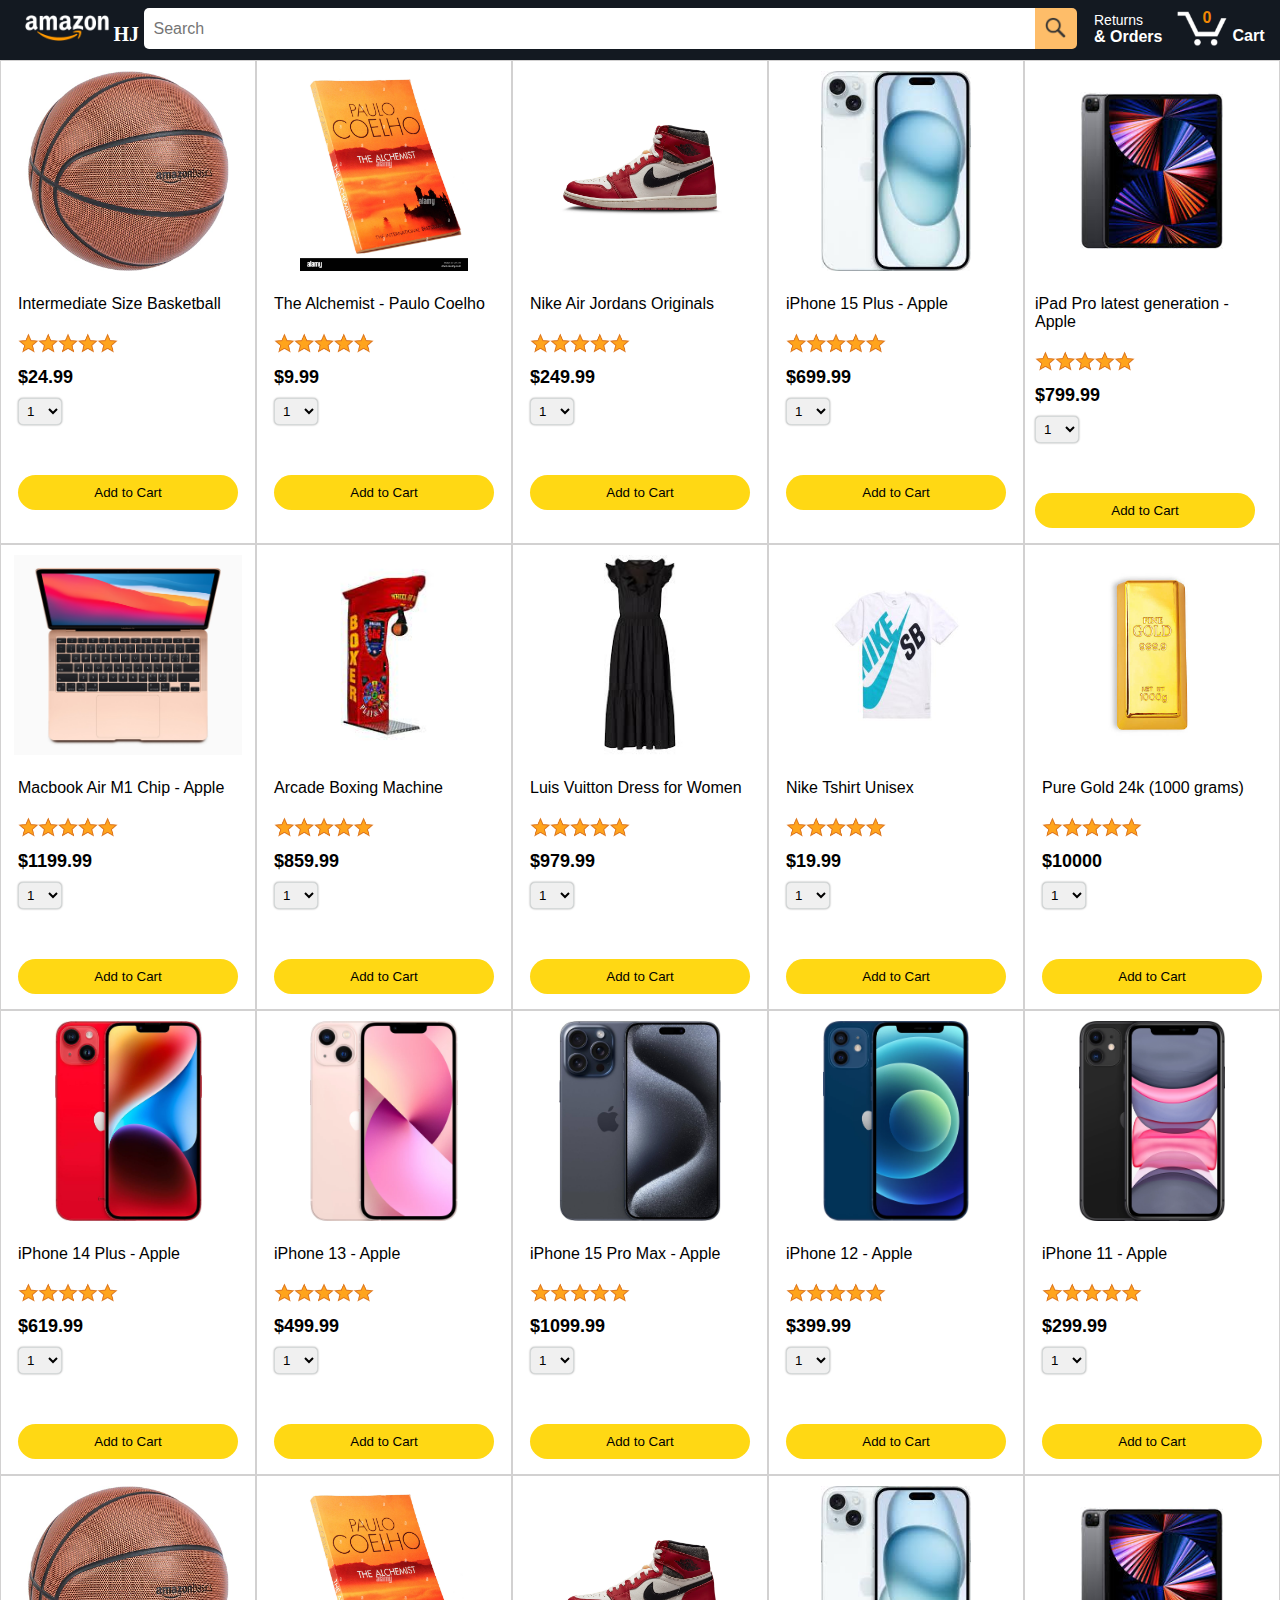
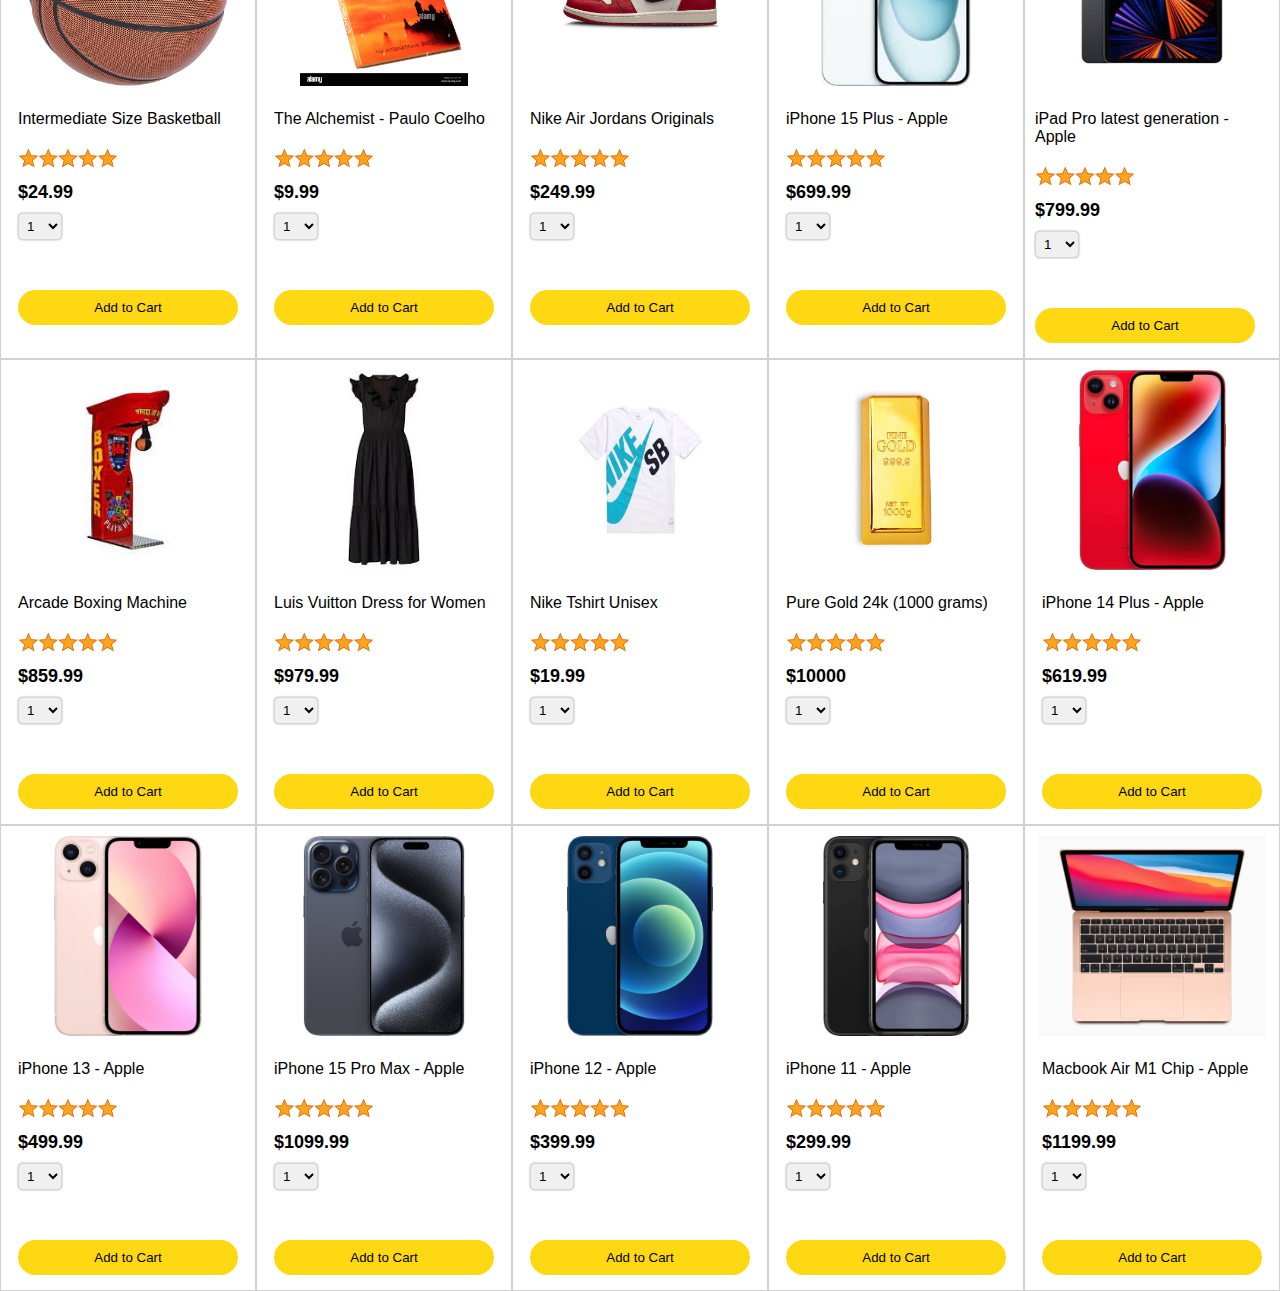
<file: index.html>
<!DOCTYPE html>
<html lang="en">
  <head>
    <meta charset="UTF-8" />
    <meta name="viewport" content="width=device-width, initial-scale=1.0" />
    <title>AMAZON PROJECT</title>
    <link rel="stylesheet" href="styles/web.css" />
  </head>
  <body>
    <div class="navbar">
      <div class="left">
        <a href="index.html">
          <img
            class="amazon-logo"
            src="images&icons/amazon-logo-white.png"
            alt="logo"
        /></a>
        <span
          class="author"
          style="
            font-family: cursive;
            color: rgb(255, 255, 255);
            font-weight: 900;
            font-size: 20px;
          "
          >HJ</span
        >
      </div>
      <div class="mid">
        <input type="text" placeholder="Search" class="search-bar" />
        <button class="search-button">
          <img
            src="images&icons/search-icon.png"
            alt=""
            class="search-icon-image"
          />
        </button>
      </div>
      <div class="right">
        <div class="returns-orders-box">
          <a href="returns-orders.html" class="returns-orders-link">
            <span class="returns-icon">Returns</span>
            <span class="orders-icon">& Orders</span>
          </a>
        </div>
        <div class="cart-elements-box">
          <a href="checkout.html">
            <img src="images&icons/cart-icon.png" alt="" class="cart-icon" />

            <div class="cart-items-quantity">0</div>
            <div class="cart-text">Cart</div>
          </a>
        </div>
      </div>
    </div>

    <div class="content-box">
      <div class="product-card">
        <div class="product-image-box">
          <img
            src="images&icons/intermediate-composite-basketball.jpg"
            alt=""
            class="product-image"
          />
        </div>
        <div class="product-description-box">
          <div class="product-name">Intermediate Size Basketball</div>
          <div class="product-rating">
            <img src="images&icons/rating-5.png" alt="" class="rating-image" />
          </div>
          <div class="product-price">$24.99</div>
          <select class="quantity-selector">
            <option class="selected-quantity-value" selected value="1">
              1
            </option>
            <option class="selected-quantity-value" value="2">2</option>
            <option class="selected-quantity-value" value="3">3</option>
            <option class="selected-quantity-value" value="4">4</option>
            <option class="selected-quantity-value" value="5">5</option>
            <option class="selected-quantity-value" value="6">6</option>
            <option class="selected-quantity-value" value="7">7</option>
            <option class="selected-quantity-value" value="8">8</option>
            <option class="selected-quantity-value" value="9">9</option>
            <option class="selected-quantity-value" value="10">10</option>
            <option class="selected-quantity-value" value="11">11</option>
            <option class="selected-quantity-value" value="12">12</option>
          </select>
          <div class="product-spacer"></div>
          <div class="add-to-cart">
            <button class="add-to-cart-button">Add to Cart</button>
          </div>
        </div>
      </div>
      <div class="product-card">
        <div class="product-image-box">
          <img
            src="images&icons/the-alchemist-by-paulo-coelho-C9128E.jpg"
            alt=""
            class="product-image"
          />
        </div>
        <div class="product-description-box">
          <div class="product-name">The Alchemist - Paulo Coelho</div>
          <div class="product-rating">
            <img src="images&icons/rating-5.png" alt="" class="rating-image" />
          </div>
          <div class="product-price">$9.99</div>
          <select class="quantity-selector">
            <option
              class="selected-quantity-value"
              class="selected-quantity-value"
              selected
              value="1"
            >
              1
            </option>
            <option class="selected-quantity-value" value="2">2</option>
            <option class="selected-quantity-value" value="3">3</option>
            <option class="selected-quantity-value" value="4">4</option>
            <option class="selected-quantity-value" value="5">5</option>
            <option class="selected-quantity-value" value="6">6</option>
            <option class="selected-quantity-value" value="7">7</option>
            <option class="selected-quantity-value" value="8">8</option>
            <option class="selected-quantity-value" value="9">9</option>
            <option class="selected-quantity-value" value="10">10</option>
            <option class="selected-quantity-value" value="11">11</option>
            <option class="selected-quantity-value" value="12">12</option>
          </select>
          <div class="product-spacer"></div>
          <div class="add-to-cart">
            <button class="add-to-cart-button">Add to Cart</button>
          </div>
        </div>
      </div>
      <div class="product-card">
        <div class="product-image-box">
          <img
            src="images&icons/AJ1HighLost_Found_Nike.webp"
            alt=""
            class="product-image"
          />
        </div>
        <div class="product-description-box">
          <div class="product-name">Nike Air Jordans Originals</div>
          <div class="product-rating">
            <img src="images&icons/rating-5.png" alt="" class="rating-image" />
          </div>
          <div class="product-price">$249.99</div>
          <select class="quantity-selector">
            <option class="selected-quantity-value" selected value="1">
              1
            </option>
            <option class="selected-quantity-value" value="2">2</option>
            <option class="selected-quantity-value" value="3">3</option>
            <option class="selected-quantity-value" value="4">4</option>
            <option class="selected-quantity-value" value="5">5</option>
            <option class="selected-quantity-value" value="6">6</option>
            <option class="selected-quantity-value" value="7">7</option>
            <option class="selected-quantity-value" value="8">8</option>
            <option class="selected-quantity-value" value="9">9</option>
            <option class="selected-quantity-value" value="10">10</option>
            <option class="selected-quantity-value" value="11">11</option>
            <option class="selected-quantity-value" value="12">12</option>
          </select>
          <div class="product-spacer"></div>
          <div class="add-to-cart">
            <button class="add-to-cart-button">Add to Cart</button>
          </div>
        </div>
      </div>
      <div class="product-card">
        <div class="product-image-box">
          <img
            src="images&icons/iphone15_plus.jpeg"
            alt=""
            class="product-image"
          />
        </div>
        <div class="product-description-box">
          <div class="product-name">iPhone 15 Plus - Apple</div>
          <div class="product-rating">
            <img src="images&icons/rating-5.png" alt="" class="rating-image" />
          </div>
          <div class="product-price">$699.99</div>
          <select class="quantity-selector">
            <option class="selected-quantity-value" selected value="1">
              1
            </option>
            <option class="selected-quantity-value" value="2">2</option>
            <option class="selected-quantity-value" value="3">3</option>
            <option class="selected-quantity-value" value="4">4</option>
            <option class="selected-quantity-value" value="5">5</option>
            <option class="selected-quantity-value" value="6">6</option>
            <option class="selected-quantity-value" value="7">7</option>
            <option class="selected-quantity-value" value="8">8</option>
            <option class="selected-quantity-value" value="9">9</option>
            <option class="selected-quantity-value" value="10">10</option>
            <option class="selected-quantity-value" value="11">11</option>
            <option class="selected-quantity-value" value="12">12</option>
          </select>
          <div class="product-spacer"></div>
          <div class="add-to-cart">
            <button class="add-to-cart-button">Add to Cart</button>
          </div>
        </div>
      </div>
      <div class="product-card">
        <div class="product-image-box">
          <img src="images&icons/iPad_Pro.jpeg" alt="" class="product-image" />
        </div>
        <div class="product-description-box">
          <div class="product-name">iPad Pro latest generation - Apple</div>
          <div class="product-rating">
            <img src="images&icons/rating-5.png" alt="" class="rating-image" />
          </div>
          <div class="product-price">$799.99</div>
          <select class="quantity-selector">
            <option class="selected-quantity-value" selected value="1">
              1
            </option>
            <option class="selected-quantity-value" value="2">2</option>
            <option class="selected-quantity-value" value="3">3</option>
            <option class="selected-quantity-value" value="4">4</option>
            <option class="selected-quantity-value" value="5">5</option>
            <option class="selected-quantity-value" value="6">6</option>
            <option class="selected-quantity-value" value="7">7</option>
            <option class="selected-quantity-value" value="8">8</option>
            <option class="selected-quantity-value" value="9">9</option>
            <option class="selected-quantity-value" value="10">10</option>
            <option class="selected-quantity-value" value="11">11</option>
            <option class="selected-quantity-value" value="12">12</option>
          </select>
          <div class="product-spacer"></div>
          <div class="add-to-cart">
            <button class="add-to-cart-button">Add to Cart</button>
          </div>
        </div>
      </div>
      <div class="product-card">
        <div class="product-image-box">
          <img
            src="images&icons/macbook_air.jpg"
            alt=""
            class="product-image"
          />
        </div>
        <div class="product-description-box">
          <div class="product-name">Macbook Air M1 Chip - Apple</div>
          <div class="product-rating">
            <img src="images&icons/rating-5.png" alt="" class="rating-image" />
          </div>
          <div class="product-price">$1199.99</div>
          <select class="quantity-selector">
            <option class="selected-quantity-value" selected value="1">
              1
            </option>
            <option class="selected-quantity-value" value="2">2</option>
            <option class="selected-quantity-value" value="3">3</option>
            <option class="selected-quantity-value" value="4">4</option>
            <option class="selected-quantity-value" value="5">5</option>
            <option class="selected-quantity-value" value="6">6</option>
            <option class="selected-quantity-value" value="7">7</option>
            <option class="selected-quantity-value" value="8">8</option>
            <option class="selected-quantity-value" value="9">9</option>
            <option class="selected-quantity-value" value="10">10</option>
            <option class="selected-quantity-value" value="11">11</option>
            <option class="selected-quantity-value" value="12">12</option>
          </select>
          <div class="product-spacer"></div>
          <div class="add-to-cart">
            <button class="add-to-cart-button">Add to Cart</button>
          </div>
        </div>
      </div>
      <div class="product-card">
        <div class="product-image-box">
          <img
            src="images&icons/boxing_machine.jpeg"
            alt=""
            class="product-image"
          />
        </div>
        <div class="product-description-box">
          <div class="product-name">Arcade Boxing Machine</div>
          <div class="product-rating">
            <img src="images&icons/rating-5.png" alt="" class="rating-image" />
          </div>
          <div class="product-price">$859.99</div>
          <select class="quantity-selector">
            <option class="selected-quantity-value" selected value="1">
              1
            </option>
            <option class="selected-quantity-value" value="2">2</option>
            <option class="selected-quantity-value" value="3">3</option>
            <option class="selected-quantity-value" value="4">4</option>
            <option class="selected-quantity-value" value="5">5</option>
            <option class="selected-quantity-value" value="6">6</option>
            <option class="selected-quantity-value" value="7">7</option>
            <option class="selected-quantity-value" value="8">8</option>
            <option class="selected-quantity-value" value="9">9</option>
            <option class="selected-quantity-value" value="10">10</option>
            <option class="selected-quantity-value" value="11">11</option>
            <option class="selected-quantity-value" value="12">12</option>
          </select>
          <div class="product-spacer"></div>
          <div class="add-to-cart">
            <button class="add-to-cart-button">Add to Cart</button>
          </div>
        </div>
      </div>
      <div class="product-card">
        <div class="product-image-box">
          <img src="images&icons/LV_Dress.jpeg" alt="" class="product-image" />
        </div>
        <div class="product-description-box">
          <div class="product-name">Luis Vuitton Dress for Women</div>
          <div class="product-rating">
            <img src="images&icons/rating-5.png" alt="" class="rating-image" />
          </div>
          <div class="product-price">$979.99</div>
          <select class="quantity-selector">
            <option class="selected-quantity-value" selected value="1">
              1
            </option>
            <option class="selected-quantity-value" value="2">2</option>
            <option class="selected-quantity-value" value="3">3</option>
            <option class="selected-quantity-value" value="4">4</option>
            <option class="selected-quantity-value" value="5">5</option>
            <option class="selected-quantity-value" value="6">6</option>
            <option class="selected-quantity-value" value="7">7</option>
            <option class="selected-quantity-value" value="8">8</option>
            <option class="selected-quantity-value" value="9">9</option>
            <option class="selected-quantity-value" value="10">10</option>
            <option class="selected-quantity-value" value="11">11</option>
            <option class="selected-quantity-value" value="12">12</option>
          </select>
          <div class="product-spacer"></div>
          <div class="add-to-cart">
            <button class="add-to-cart-button">Add to Cart</button>
          </div>
        </div>
      </div>
      <div class="product-card">
        <div class="product-image-box">
          <img
            src="images&icons/nike_tshirt.jpeg"
            alt=""
            class="product-image"
          />
        </div>
        <div class="product-description-box">
          <div class="product-name">Nike Tshirt Unisex</div>
          <div class="product-rating">
            <img src="images&icons/rating-5.png" alt="" class="rating-image" />
          </div>
          <div class="product-price">$19.99</div>
          <select class="quantity-selector">
            <option class="selected-quantity-value" selected value="1">
              1
            </option>
            <option class="selected-quantity-value" value="2">2</option>
            <option class="selected-quantity-value" value="3">3</option>
            <option class="selected-quantity-value" value="4">4</option>
            <option class="selected-quantity-value" value="5">5</option>
            <option class="selected-quantity-value" value="6">6</option>
            <option class="selected-quantity-value" value="7">7</option>
            <option class="selected-quantity-value" value="8">8</option>
            <option class="selected-quantity-value" value="9">9</option>
            <option class="selected-quantity-value" value="10">10</option>
            <option class="selected-quantity-value" value="11">11</option>
            <option class="selected-quantity-value" value="12">12</option>
          </select>
          <div class="product-spacer"></div>
          <div class="add-to-cart">
            <button class="add-to-cart-button">Add to Cart</button>
          </div>
        </div>
      </div>
      <div class="product-card">
        <div class="product-image-box">
          <img
            src="images&icons/Gold_brick.jpeg"
            alt=""
            class="product-image"
          />
        </div>
        <div class="product-description-box">
          <div class="product-name">Pure Gold 24k (1000 grams)</div>
          <div class="product-rating">
            <img src="images&icons/rating-5.png" alt="" class="rating-image" />
          </div>
          <div class="product-price">$10000</div>
          <select class="quantity-selector">
            <option class="selected-quantity-value" selected value="1">
              1
            </option>
            <option class="selected-quantity-value" value="2">2</option>
            <option class="selected-quantity-value" value="3">3</option>
            <option class="selected-quantity-value" value="4">4</option>
            <option class="selected-quantity-value" value="5">5</option>
            <option class="selected-quantity-value" value="6">6</option>
            <option class="selected-quantity-value" value="7">7</option>
            <option class="selected-quantity-value" value="8">8</option>
            <option class="selected-quantity-value" value="9">9</option>
            <option class="selected-quantity-value" value="10">10</option>
            <option class="selected-quantity-value" value="11">11</option>
            <option class="selected-quantity-value" value="12">12</option>
          </select>
          <div class="product-spacer"></div>
          <div class="add-to-cart">
            <button class="add-to-cart-button">Add to Cart</button>
          </div>
        </div>
      </div>
      <div class="product-card">
        <div class="product-image-box">
          <img
            src="images&icons/iphone14plus.jpg"
            alt=""
            class="product-image"
          />
        </div>
        <div class="product-description-box">
          <div class="product-name">iPhone 14 Plus - Apple</div>
          <div class="product-rating">
            <img src="images&icons/rating-5.png" alt="" class="rating-image" />
          </div>
          <div class="product-price">$619.99</div>
          <select class="quantity-selector">
            <option class="selected-quantity-value" selected value="1">
              1
            </option>
            <option class="selected-quantity-value" value="2">2</option>
            <option class="selected-quantity-value" value="3">3</option>
            <option class="selected-quantity-value" value="4">4</option>
            <option class="selected-quantity-value" value="5">5</option>
            <option class="selected-quantity-value" value="6">6</option>
            <option class="selected-quantity-value" value="7">7</option>
            <option class="selected-quantity-value" value="8">8</option>
            <option class="selected-quantity-value" value="9">9</option>
            <option class="selected-quantity-value" value="10">10</option>
            <option class="selected-quantity-value" value="11">11</option>
            <option class="selected-quantity-value" value="12">12</option>
          </select>
          <div class="product-spacer"></div>
          <div class="add-to-cart">
            <button class="add-to-cart-button">Add to Cart</button>
          </div>
        </div>
      </div>
      <div class="product-card">
        <div class="product-image-box">
          <img
            src="images&icons/iphone13_plus.webp"
            alt=""
            class="product-image"
          />
        </div>
        <div class="product-description-box">
          <div class="product-name">iPhone 13 - Apple</div>
          <div class="product-rating">
            <img src="images&icons/rating-5.png" alt="" class="rating-image" />
          </div>
          <div class="product-price">$499.99</div>
          <select class="quantity-selector">
            <option class="selected-quantity-value" selected value="1">
              1
            </option>
            <option class="selected-quantity-value" value="2">2</option>
            <option class="selected-quantity-value" value="3">3</option>
            <option class="selected-quantity-value" value="4">4</option>
            <option class="selected-quantity-value" value="5">5</option>
            <option class="selected-quantity-value" value="6">6</option>
            <option class="selected-quantity-value" value="7">7</option>
            <option class="selected-quantity-value" value="8">8</option>
            <option class="selected-quantity-value" value="9">9</option>
            <option class="selected-quantity-value" value="10">10</option>
            <option class="selected-quantity-value" value="11">11</option>
            <option class="selected-quantity-value" value="12">12</option>
          </select>
          <div class="product-spacer"></div>
          <div class="add-to-cart">
            <button class="add-to-cart-button">Add to Cart</button>
          </div>
        </div>
      </div>
      <div class="product-card">
        <div class="product-image-box">
          <img
            src="images&icons/iphone15_proMax.jpg"
            alt=""
            class="product-image"
          />
        </div>
        <div class="product-description-box">
          <div class="product-name">iPhone 15 Pro Max - Apple</div>
          <div class="product-rating">
            <img src="images&icons/rating-5.png" alt="" class="rating-image" />
          </div>
          <div class="product-price">$1099.99</div>
          <select class="quantity-selector">
            <option class="selected-quantity-value" selected value="1">
              1
            </option>
            <option class="selected-quantity-value" value="2">2</option>
            <option class="selected-quantity-value" value="3">3</option>
            <option class="selected-quantity-value" value="4">4</option>
            <option class="selected-quantity-value" value="5">5</option>
            <option class="selected-quantity-value" value="6">6</option>
            <option class="selected-quantity-value" value="7">7</option>
            <option class="selected-quantity-value" value="8">8</option>
            <option class="selected-quantity-value" value="9">9</option>
            <option class="selected-quantity-value" value="10">10</option>
            <option class="selected-quantity-value" value="11">11</option>
            <option class="selected-quantity-value" value="12">12</option>
          </select>
          <div class="product-spacer"></div>
          <div class="add-to-cart">
            <button class="add-to-cart-button">Add to Cart</button>
          </div>
        </div>
      </div>
      <div class="product-card">
        <div class="product-image-box">
          <img
            src="images&icons/iphone12plus.webp"
            alt=""
            class="product-image"
          />
        </div>
        <div class="product-description-box">
          <div class="product-name">iPhone 12 - Apple</div>
          <div class="product-rating">
            <img src="images&icons/rating-5.png" alt="" class="rating-image" />
          </div>
          <div class="product-price">$399.99</div>
          <select class="quantity-selector">
            <option class="selected-quantity-value" selected value="1">
              1
            </option>
            <option class="selected-quantity-value" value="2">2</option>
            <option class="selected-quantity-value" value="3">3</option>
            <option class="selected-quantity-value" value="4">4</option>
            <option class="selected-quantity-value" value="5">5</option>
            <option class="selected-quantity-value" value="6">6</option>
            <option class="selected-quantity-value" value="7">7</option>
            <option class="selected-quantity-value" value="8">8</option>
            <option class="selected-quantity-value" value="9">9</option>
            <option class="selected-quantity-value" value="10">10</option>
            <option class="selected-quantity-value" value="11">11</option>
            <option class="selected-quantity-value" value="12">12</option>
          </select>
          <div class="product-spacer"></div>
          <div class="add-to-cart">
            <button class="add-to-cart-button">Add to Cart</button>
          </div>
        </div>
      </div>
      <div class="product-card">
        <div class="product-image-box">
          <img src="images&icons/iphone11.webp" alt="" class="product-image" />
        </div>
        <div class="product-description-box">
          <div class="product-name">iPhone 11 - Apple</div>
          <div class="product-rating">
            <img src="images&icons/rating-5.png" alt="" class="rating-image" />
          </div>
          <div class="product-price">$299.99</div>
          <select class="quantity-selector">
            <option class="selected-quantity-value" selected value="1">
              1
            </option>
            <option class="selected-quantity-value" value="2">2</option>
            <option class="selected-quantity-value" value="3">3</option>
            <option class="selected-quantity-value" value="4">4</option>
            <option class="selected-quantity-value" value="5">5</option>
            <option class="selected-quantity-value" value="6">6</option>
            <option class="selected-quantity-value" value="7">7</option>
            <option class="selected-quantity-value" value="8">8</option>
            <option class="selected-quantity-value" value="9">9</option>
            <option class="selected-quantity-value" value="10">10</option>
            <option class="selected-quantity-value" value="11">11</option>
            <option class="selected-quantity-value" value="12">12</option>
          </select>
          <div class="product-spacer"></div>
          <div class="add-to-cart">
            <button class="add-to-cart-button">Add to Cart</button>
          </div>
        </div>
      </div>
      <div class="product-card">
        <div class="product-image-box">
          <img
            src="images&icons/intermediate-composite-basketball.jpg"
            alt=""
            class="product-image"
          />
        </div>
        <div class="product-description-box">
          <div class="product-name">Intermediate Size Basketball</div>
          <div class="product-rating">
            <img src="images&icons/rating-5.png" alt="" class="rating-image" />
          </div>
          <div class="product-price">$24.99</div>
          <select class="quantity-selector">
            <option class="selected-quantity-value" selected value="1">
              1
            </option>
            <option class="selected-quantity-value" value="2">2</option>
            <option class="selected-quantity-value" value="3">3</option>
            <option class="selected-quantity-value" value="4">4</option>
            <option class="selected-quantity-value" value="5">5</option>
            <option class="selected-quantity-value" value="6">6</option>
            <option class="selected-quantity-value" value="7">7</option>
            <option class="selected-quantity-value" value="8">8</option>
            <option class="selected-quantity-value" value="9">9</option>
            <option class="selected-quantity-value" value="10">10</option>
            <option class="selected-quantity-value" value="11">11</option>
            <option class="selected-quantity-value" value="12">12</option>
          </select>
          <div class="product-spacer"></div>
          <div class="add-to-cart">
            <button class="add-to-cart-button">Add to Cart</button>
          </div>
        </div>
      </div>
      <div class="product-card">
        <div class="product-image-box">
          <img
            src="images&icons/the-alchemist-by-paulo-coelho-C9128E.jpg"
            alt=""
            class="product-image"
          />
        </div>
        <div class="product-description-box">
          <div class="product-name">The Alchemist - Paulo Coelho</div>
          <div class="product-rating">
            <img src="images&icons/rating-5.png" alt="" class="rating-image" />
          </div>
          <div class="product-price">$9.99</div>
          <select class="quantity-selector">
            <option class="selected-quantity-value" selected value="1">
              1
            </option>
            <option class="selected-quantity-value" value="2">2</option>
            <option class="selected-quantity-value" value="3">3</option>
            <option class="selected-quantity-value" value="4">4</option>
            <option class="selected-quantity-value" value="5">5</option>
            <option class="selected-quantity-value" value="6">6</option>
            <option class="selected-quantity-value" value="7">7</option>
            <option class="selected-quantity-value" value="8">8</option>
            <option class="selected-quantity-value" value="9">9</option>
            <option class="selected-quantity-value" value="10">10</option>
            <option class="selected-quantity-value" value="11">11</option>
            <option class="selected-quantity-value" value="12">12</option>
          </select>
          <div class="product-spacer"></div>
          <div class="add-to-cart">
            <button class="add-to-cart-button">Add to Cart</button>
          </div>
        </div>
      </div>
      <div class="product-card">
        <div class="product-image-box">
          <img
            src="images&icons/AJ1HighLost_Found_Nike.webp"
            alt=""
            class="product-image"
          />
        </div>
        <div class="product-description-box">
          <div class="product-name">Nike Air Jordans Originals</div>
          <div class="product-rating">
            <img src="images&icons/rating-5.png" alt="" class="rating-image" />
          </div>
          <div class="product-price">$249.99</div>
          <select class="quantity-selector">
            <option class="selected-quantity-value" selected value="1">
              1
            </option>
            <option class="selected-quantity-value" value="2">2</option>
            <option class="selected-quantity-value" value="3">3</option>
            <option class="selected-quantity-value" value="4">4</option>
            <option class="selected-quantity-value" value="5">5</option>
            <option class="selected-quantity-value" value="6">6</option>
            <option class="selected-quantity-value" value="7">7</option>
            <option class="selected-quantity-value" value="8">8</option>
            <option class="selected-quantity-value" value="9">9</option>
            <option class="selected-quantity-value" value="10">10</option>
            <option class="selected-quantity-value" value="11">11</option>
            <option class="selected-quantity-value" value="12">12</option>
          </select>
          <div class="product-spacer"></div>
          <div class="add-to-cart">
            <button class="add-to-cart-button">Add to Cart</button>
          </div>
        </div>
      </div>
      <div class="product-card">
        <div class="product-image-box">
          <img
            src="images&icons/iphone15_plus.jpeg"
            alt=""
            class="product-image"
          />
        </div>
        <div class="product-description-box">
          <div class="product-name">iPhone 15 Plus - Apple</div>
          <div class="product-rating">
            <img src="images&icons/rating-5.png" alt="" class="rating-image" />
          </div>
          <div class="product-price">$699.99</div>
          <select class="quantity-selector">
            <option class="selected-quantity-value" selected value="1">
              1
            </option>
            <option class="selected-quantity-value" value="2">2</option>
            <option class="selected-quantity-value" value="3">3</option>
            <option class="selected-quantity-value" value="4">4</option>
            <option class="selected-quantity-value" value="5">5</option>
            <option class="selected-quantity-value" value="6">6</option>
            <option class="selected-quantity-value" value="7">7</option>
            <option class="selected-quantity-value" value="8">8</option>
            <option class="selected-quantity-value" value="9">9</option>
            <option class="selected-quantity-value" value="10">10</option>
            <option class="selected-quantity-value" value="11">11</option>
            <option class="selected-quantity-value" value="12">12</option>
          </select>
          <div class="product-spacer"></div>
          <div class="add-to-cart">
            <button class="add-to-cart-button">Add to Cart</button>
          </div>
        </div>
      </div>
      <div class="product-card">
        <div class="product-image-box">
          <img src="images&icons/iPad_Pro.jpeg" alt="" class="product-image" />
        </div>
        <div class="product-description-box">
          <div class="product-name">iPad Pro latest generation - Apple</div>
          <div class="product-rating">
            <img src="images&icons/rating-5.png" alt="" class="rating-image" />
          </div>
          <div class="product-price">$799.99</div>
          <select class="quantity-selector">
            <option class="selected-quantity-value" selected value="1">
              1
            </option>
            <option class="selected-quantity-value" value="2">2</option>
            <option class="selected-quantity-value" value="3">3</option>
            <option class="selected-quantity-value" value="4">4</option>
            <option class="selected-quantity-value" value="5">5</option>
            <option class="selected-quantity-value" value="6">6</option>
            <option class="selected-quantity-value" value="7">7</option>
            <option class="selected-quantity-value" value="8">8</option>
            <option class="selected-quantity-value" value="9">9</option>
            <option class="selected-quantity-value" value="10">10</option>
            <option class="selected-quantity-value" value="11">11</option>
            <option class="selected-quantity-value" value="12">12</option>
          </select>
          <div class="product-spacer"></div>
          <div class="add-to-cart">
            <button class="add-to-cart-button">Add to Cart</button>
          </div>
        </div>
      </div>
      <div class="product-card">
        <div class="product-image-box">
          <img
            src="images&icons/boxing_machine.jpeg"
            alt=""
            class="product-image"
          />
        </div>
        <div class="product-description-box">
          <div class="product-name">Arcade Boxing Machine</div>
          <div class="product-rating">
            <img src="images&icons/rating-5.png" alt="" class="rating-image" />
          </div>
          <div class="product-price">$859.99</div>
          <select class="quantity-selector">
            <option class="selected-quantity-value" selected value="1">
              1
            </option>
            <option class="selected-quantity-value" value="2">2</option>
            <option class="selected-quantity-value" value="3">3</option>
            <option class="selected-quantity-value" value="4">4</option>
            <option class="selected-quantity-value" value="5">5</option>
            <option class="selected-quantity-value" value="6">6</option>
            <option class="selected-quantity-value" value="7">7</option>
            <option class="selected-quantity-value" value="8">8</option>
            <option class="selected-quantity-value" value="9">9</option>
            <option class="selected-quantity-value" value="10">10</option>
            <option class="selected-quantity-value" value="11">11</option>
            <option class="selected-quantity-value" value="12">12</option>
          </select>
          <div class="product-spacer"></div>
          <div class="add-to-cart">
            <button class="add-to-cart-button">Add to Cart</button>
          </div>
        </div>
      </div>
      <div class="product-card">
        <div class="product-image-box">
          <img src="images&icons/LV_Dress.jpeg" alt="" class="product-image" />
        </div>
        <div class="product-description-box">
          <div class="product-name">Luis Vuitton Dress for Women</div>
          <div class="product-rating">
            <img src="images&icons/rating-5.png" alt="" class="rating-image" />
          </div>
          <div class="product-price">$979.99</div>
          <select class="quantity-selector">
            <option class="selected-quantity-value" selected value="1">
              1
            </option>
            <option class="selected-quantity-value" value="2">2</option>
            <option class="selected-quantity-value" value="3">3</option>
            <option class="selected-quantity-value" value="4">4</option>
            <option class="selected-quantity-value" value="5">5</option>
            <option class="selected-quantity-value" value="6">6</option>
            <option class="selected-quantity-value" value="7">7</option>
            <option class="selected-quantity-value" value="8">8</option>
            <option class="selected-quantity-value" value="9">9</option>
            <option class="selected-quantity-value" value="10">10</option>
            <option class="selected-quantity-value" value="11">11</option>
            <option class="selected-quantity-value" value="12">12</option>
          </select>
          <div class="product-spacer"></div>
          <div class="add-to-cart">
            <button class="add-to-cart-button">Add to Cart</button>
          </div>
        </div>
      </div>
      <div class="product-card">
        <div class="product-image-box">
          <img
            src="images&icons/nike_tshirt.jpeg"
            alt=""
            class="product-image"
          />
        </div>
        <div class="product-description-box">
          <div class="product-name">Nike Tshirt Unisex</div>
          <div class="product-rating">
            <img src="images&icons/rating-5.png" alt="" class="rating-image" />
          </div>
          <div class="product-price">$19.99</div>
          <select class="quantity-selector">
            <option class="selected-quantity-value" selected value="1">
              1
            </option>
            <option class="selected-quantity-value" value="2">2</option>
            <option class="selected-quantity-value" value="3">3</option>
            <option class="selected-quantity-value" value="4">4</option>
            <option class="selected-quantity-value" value="5">5</option>
            <option class="selected-quantity-value" value="6">6</option>
            <option class="selected-quantity-value" value="7">7</option>
            <option class="selected-quantity-value" value="8">8</option>
            <option class="selected-quantity-value" value="9">9</option>
            <option class="selected-quantity-value" value="10">10</option>
            <option class="selected-quantity-value" value="11">11</option>
            <option class="selected-quantity-value" value="12">12</option>
          </select>
          <div class="product-spacer"></div>
          <div class="add-to-cart">
            <button class="add-to-cart-button">Add to Cart</button>
          </div>
        </div>
      </div>
      <div class="product-card">
        <div class="product-image-box">
          <img
            src="images&icons/Gold_brick.jpeg"
            alt=""
            class="product-image"
          />
        </div>
        <div class="product-description-box">
          <div class="product-name">Pure Gold 24k (1000 grams)</div>
          <div class="product-rating">
            <img src="images&icons/rating-5.png" alt="" class="rating-image" />
          </div>
          <div class="product-price">$10000</div>
          <select class="quantity-selector">
            <option class="selected-quantity-value" selected value="1">
              1
            </option>
            <option class="selected-quantity-value" value="2">2</option>
            <option class="selected-quantity-value" value="3">3</option>
            <option class="selected-quantity-value" value="4">4</option>
            <option class="selected-quantity-value" value="5">5</option>
            <option class="selected-quantity-value" value="6">6</option>
            <option class="selected-quantity-value" value="7">7</option>
            <option class="selected-quantity-value" value="8">8</option>
            <option class="selected-quantity-value" value="9">9</option>
            <option class="selected-quantity-value" value="10">10</option>
            <option class="selected-quantity-value" value="11">11</option>
            <option class="selected-quantity-value" value="12">12</option>
          </select>
          <div class="product-spacer"></div>
          <div class="add-to-cart">
            <button class="add-to-cart-button">Add to Cart</button>
          </div>
        </div>
      </div>
      <div class="product-card">
        <div class="product-image-box">
          <img
            src="images&icons/iphone14plus.jpg"
            alt=""
            class="product-image"
          />
        </div>
        <div class="product-description-box">
          <div class="product-name">iPhone 14 Plus - Apple</div>
          <div class="product-rating">
            <img src="images&icons/rating-5.png" alt="" class="rating-image" />
          </div>
          <div class="product-price">$619.99</div>
          <select class="quantity-selector">
            <option class="selected-quantity-value" selected value="1">
              1
            </option>
            <option class="selected-quantity-value" value="2">2</option>
            <option class="selected-quantity-value" value="3">3</option>
            <option class="selected-quantity-value" value="4">4</option>
            <option class="selected-quantity-value" value="5">5</option>
            <option class="selected-quantity-value" value="6">6</option>
            <option class="selected-quantity-value" value="7">7</option>
            <option class="selected-quantity-value" value="8">8</option>
            <option class="selected-quantity-value" value="9">9</option>
            <option class="selected-quantity-value" value="10">10</option>
            <option class="selected-quantity-value" value="11">11</option>
            <option class="selected-quantity-value" value="12">12</option>
          </select>
          <div class="product-spacer"></div>
          <div class="add-to-cart">
            <button class="add-to-cart-button">Add to Cart</button>
          </div>
        </div>
      </div>
      <div class="product-card">
        <div class="product-image-box">
          <img
            src="images&icons/iphone13_plus.webp"
            alt=""
            class="product-image"
          />
        </div>
        <div class="product-description-box">
          <div class="product-name">iPhone 13 - Apple</div>
          <div class="product-rating">
            <img src="images&icons/rating-5.png" alt="" class="rating-image" />
          </div>
          <div class="product-price">$499.99</div>
          <select class="quantity-selector">
            <option class="selected-quantity-value" selected value="1">
              1
            </option>
            <option class="selected-quantity-value" value="2">2</option>
            <option class="selected-quantity-value" value="3">3</option>
            <option class="selected-quantity-value" value="4">4</option>
            <option class="selected-quantity-value" value="5">5</option>
            <option class="selected-quantity-value" value="6">6</option>
            <option class="selected-quantity-value" value="7">7</option>
            <option class="selected-quantity-value" value="8">8</option>
            <option class="selected-quantity-value" value="9">9</option>
            <option class="selected-quantity-value" value="10">10</option>
            <option class="selected-quantity-value" value="11">11</option>
            <option class="selected-quantity-value" value="12">12</option>
          </select>
          <div class="product-spacer"></div>
          <div class="add-to-cart">
            <button class="add-to-cart-button">Add to Cart</button>
          </div>
        </div>
      </div>
      <div class="product-card">
        <div class="product-image-box">
          <img
            src="images&icons/iphone15_proMax.jpg"
            alt=""
            class="product-image"
          />
        </div>
        <div class="product-description-box">
          <div class="product-name">iPhone 15 Pro Max - Apple</div>
          <div class="product-rating">
            <img src="images&icons/rating-5.png" alt="" class="rating-image" />
          </div>
          <div class="product-price">$1099.99</div>
          <select class="quantity-selector">
            <option class="selected-quantity-value" selected value="1">
              1
            </option>
            <option class="selected-quantity-value" value="2">2</option>
            <option class="selected-quantity-value" value="3">3</option>
            <option class="selected-quantity-value" value="4">4</option>
            <option class="selected-quantity-value" value="5">5</option>
            <option class="selected-quantity-value" value="6">6</option>
            <option class="selected-quantity-value" value="7">7</option>
            <option class="selected-quantity-value" value="8">8</option>
            <option class="selected-quantity-value" value="9">9</option>
            <option class="selected-quantity-value" value="10">10</option>
            <option class="selected-quantity-value" value="11">11</option>
            <option class="selected-quantity-value" value="12">12</option>
          </select>
          <div class="product-spacer"></div>
          <div class="add-to-cart">
            <button class="add-to-cart-button">Add to Cart</button>
          </div>
        </div>
      </div>
      <div class="product-card">
        <div class="product-image-box">
          <img
            src="images&icons/iphone12plus.webp"
            alt=""
            class="product-image"
          />
        </div>
        <div class="product-description-box">
          <div class="product-name">iPhone 12 - Apple</div>
          <div class="product-rating">
            <img src="images&icons/rating-5.png" alt="" class="rating-image" />
          </div>
          <div class="product-price">$399.99</div>
          <select class="quantity-selector">
            <option class="selected-quantity-value" selected value="1">
              1
            </option>
            <option class="selected-quantity-value" value="2">2</option>
            <option class="selected-quantity-value" value="3">3</option>
            <option class="selected-quantity-value" value="4">4</option>
            <option class="selected-quantity-value" value="5">5</option>
            <option class="selected-quantity-value" value="6">6</option>
            <option class="selected-quantity-value" value="7">7</option>
            <option class="selected-quantity-value" value="8">8</option>
            <option class="selected-quantity-value" value="9">9</option>
            <option class="selected-quantity-value" value="10">10</option>
            <option class="selected-quantity-value" value="11">11</option>
            <option class="selected-quantity-value" value="12">12</option>
          </select>
          <div class="product-spacer"></div>
          <div class="add-to-cart">
            <button class="add-to-cart-button">Add to Cart</button>
          </div>
        </div>
      </div>
      <div class="product-card">
        <div class="product-image-box">
          <img src="images&icons/iphone11.webp" alt="" class="product-image" />
        </div>
        <div class="product-description-box">
          <div class="product-name">iPhone 11 - Apple</div>
          <div class="product-rating">
            <img src="images&icons/rating-5.png" alt="" class="rating-image" />
          </div>
          <div class="product-price">$299.99</div>
          <select class="quantity-selector">
            <option class="selected-quantity-value" selected value="1">
              1
            </option>
            <option class="selected-quantity-value" value="2">2</option>
            <option class="selected-quantity-value" value="3">3</option>
            <option class="selected-quantity-value" value="4">4</option>
            <option class="selected-quantity-value" value="5">5</option>
            <option class="selected-quantity-value" value="6">6</option>
            <option class="selected-quantity-value" value="7">7</option>
            <option class="selected-quantity-value" value="8">8</option>
            <option class="selected-quantity-value" value="9">9</option>
            <option class="selected-quantity-value" value="10">10</option>
            <option class="selected-quantity-value" value="11">11</option>
            <option class="selected-quantity-value" value="12">12</option>
          </select>
          <div class="product-spacer"></div>
          <div class="add-to-cart">
            <button class="add-to-cart-button">Add to Cart</button>
          </div>
        </div>
      </div>
      <div class="product-card">
        <div class="product-image-box">
          <img
            src="images&icons/macbook_air.jpg"
            alt=""
            class="product-image"
          />
        </div>
        <div class="product-description-box">
          <div class="product-name">Macbook Air M1 Chip - Apple</div>
          <div class="product-rating">
            <img src="images&icons/rating-5.png" alt="" class="rating-image" />
          </div>
          <div class="product-price">$1199.99</div>
          <select class="quantity-selector">
            <option class="selected-quantity-value" selected value="1">
              1
            </option>
            <option class="selected-quantity-value" value="2">2</option>
            <option class="selected-quantity-value" value="3">3</option>
            <option class="selected-quantity-value" value="4">4</option>
            <option class="selected-quantity-value" value="5">5</option>
            <option class="selected-quantity-value" value="6">6</option>
            <option class="selected-quantity-value" value="7">7</option>
            <option class="selected-quantity-value" value="8">8</option>
            <option class="selected-quantity-value" value="9">9</option>
            <option class="selected-quantity-value" value="10">10</option>
            <option class="selected-quantity-value" value="11">11</option>
            <option class="selected-quantity-value" value="12">12</option>
          </select>
          <div class="product-spacer"></div>
          <div class="add-to-cart">
            <button class="add-to-cart-button">Add to Cart</button>
          </div>
        </div>
      </div>
    </div>

    <script src="amazon_re.js"></script>
  </body>
</html>
</file>
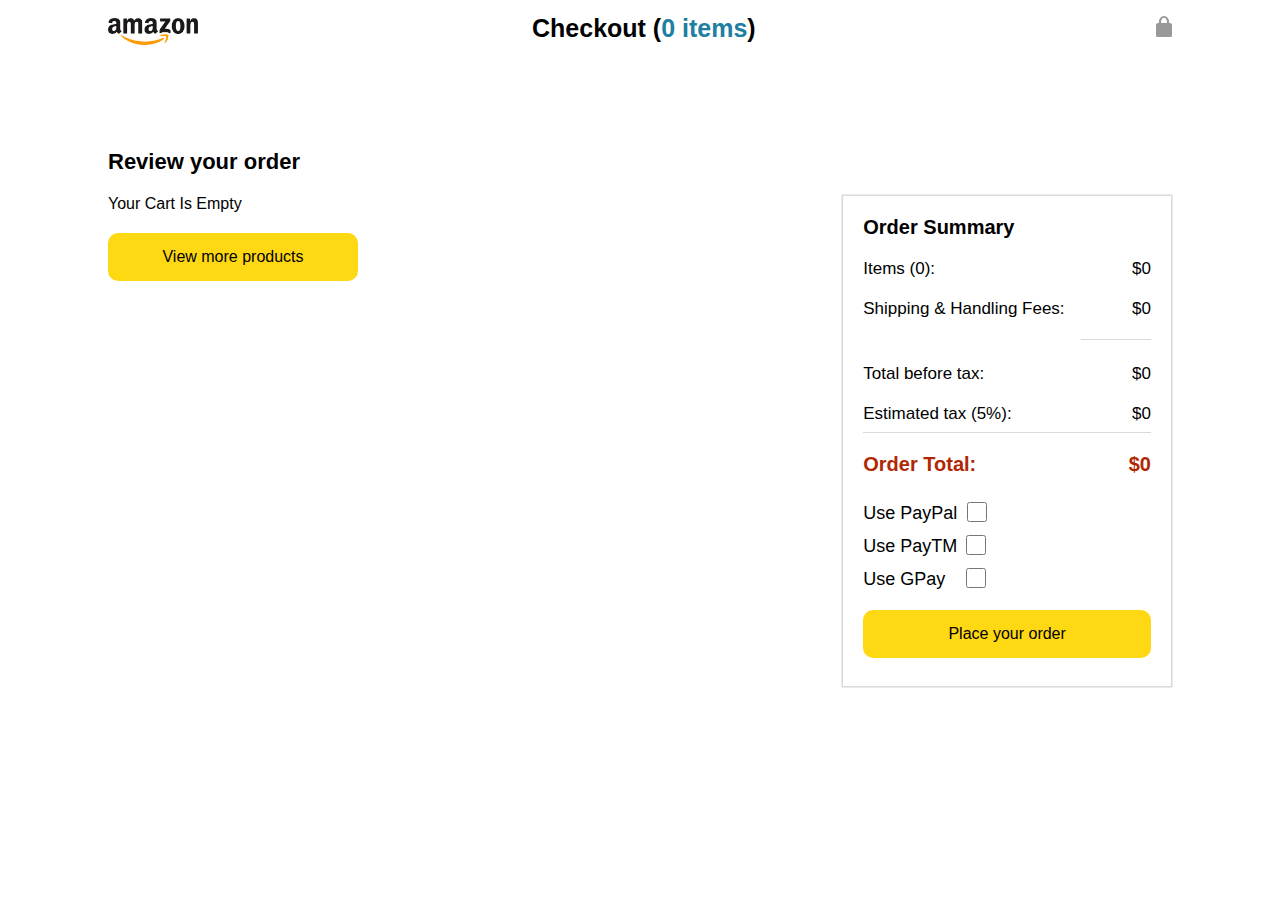
<file: checkout.html>
<!DOCTYPE html>
<html lang="en">
  <head>
    <meta charset="UTF-8" />
    <meta name="viewport" content="width=device-width, initial-scale=1.0" />
    <title>Checkout</title>
    <link rel="stylesheet" href="styles/checkout.css" />
  </head>
  <body>
    <div class="content">
      <div class="topbar">
        <div class="left">
          <a href="index.html">
            <img
              src="images&icons/amazon-logo-black.png"
              alt=""
              class="amazon-black-logo"
            />
          </a>
        </div>
        <div class="mid">
          Checkout (<span class="items-quantity">0 items</span>)
        </div>
        <div class="right">
          <img src="images&icons/checkout-lock-icon.png" alt="" />
        </div>
      </div>

      <div class="center-content">
        <div class="review-order-text">Review your order</div>
        <div class="order-info">
          <div class="product-info-box">
            <!-- <div class="product-info-card">
              <div class="delivery-date-box">
                Delivery Date:
                <span class="delivery-date">Friday, June 14</span>
              </div>
              <div class="info-box">
                <div class="product-image-box">
                  <img
                    src="images&icons/iphone15_plus.jpeg"
                    alt=""
                    class="product-image"
                  />
                </div>
                <div class="product-name-quantity-box">
                  <div class="product-name">iPhone 15 Plus - Apple</div>
                  <div class="product-price">$699.99</div>
                  <div class="product-quantity">
                    Quantity : 1
                    <button class="update-quantity-button">Update</button>
                    <button class="delete-item-button">Delete</button>
                  </div>
                </div>
                <div class="delivery-option-box">
                  Choose a delivery option:
                  <div class="delivery-options">
                    <input type="radio" name="delivery-date-option" />
                    <div class="delivery-date-user-choice">Friday, June 4</div>
                    <div class="shipping-cost">FREE Shipping</div>
                  </div>
                  <div class="delivery-options">
                    <input type="radio" name="delivery-date-option" />
                    <div class="delivery-date-user-choice">Friday, June 4</div>
                    <div class="shipping-cost">FREE Shipping</div>
                  </div>
                  <div class="delivery-options">
                    <input type="radio" name="delivery-date-option" />
                    <div class="delivery-date-user-choice">Friday, June 4</div>
                    <div class="shipping-cost">FREE Shipping</div>
                  </div>
                </div>
              </div>
            </div>
            <div class="product-info-card">
              <div class="delivery-date-box">
                Delivery Date:
                <span class="delivery-date">Friday, June 14</span>
              </div>
              <div class="info-box">
                <div class="product-image-box">
                  <img
                    src="images&icons/iphone15_plus.jpeg"
                    alt=""
                    class="product-image"
                  />
                </div>
                <div class="product-name-quantity-box">
                  <div class="product-name">iPhone 15 Plus - Apple</div>
                  <div class="product-price">$699.99</div>
                  <div class="product-quantity">
                    Quantity : 1
                    <button class="update-quantity-button">Update</button>
                    <button class="delete-item-button">Delete</button>
                  </div>
                </div>
                <div class="delivery-option-box">
                  Choose a delivery option:
                  <div class="delivery-options">
                    <input type="radio" name="delivery-date-option" />
                    <div class="delivery-date-user-choice">Friday, June 4</div>
                    <div class="shipping-cost">FREE Shipping</div>
                  </div>
                  <div class="delivery-options">
                    <input type="radio" name="delivery-date-option" />
                    <div class="delivery-date-user-choice">Friday, June 4</div>
                    <div class="shipping-cost">FREE Shipping</div>
                  </div>
                  <div class="delivery-options">
                    <input type="radio" name="delivery-date-option" />
                    <div class="delivery-date-user-choice">Friday, June 4</div>
                    <div class="shipping-cost">FREE Shipping</div>
                  </div>
                </div>
              </div>
            </div> -->
          </div>
          <div class="order-summary-box">
            <div class="order-summary-title">Order Summary</div>
            <div class="order-price-data">
              <div class="text-items">
                Items (<span class="total-items-quantity">0</span>):
              </div>
              <div class="total-amount-items">$0</div>
            </div>
            <div class="order-price-data">
              <div class="text-items">Shipping & Handling Fees:</div>
              <div class="total-shipping-amount">$0</div>
            </div>
            <div class="tax-spacer">
              <div class="empty-space">&ThickSpace;</div>
              <div class="div-divider"></div>
            </div>
            <div class="order-price-data">
              <div class="text-items">Total before tax:</div>
              <div class="total-amount-before-tax">$29.98</div>
            </div>
            <div class="order-price-data">
              <div class="text-items">Estimated tax (5%):</div>
              <div class="total-tax-amount">$2.98</div>
            </div>
            <div class="div-divider1"></div>
            <div class="order-price-data-final">
              <div class="text-items">Order Total:</div>
              <div class="total-amount">$33.96</div>
            </div>
            <div class="use-paypal">
              Use PayPal
              <input
                style="margin-left: 5px"
                type="checkbox"
                class="paypal-checkbox"
                name="payment-option"
              />
            </div>
            <div class="use-paypal">
              Use PayTM
              <input
                type="checkbox"
                class="paypal-checkbox"
                name="payment-option"
              />
            </div>
            <div class="use-paypal">
              Use GPay
              <input
                style="margin-left: 16px; margin-bottom: 20px"
                type="checkbox"
                class="paypal-checkbox"
                name="payment-option"
              />
            </div>
            <div class="place-your-order-box">
              <a href="returns-orders.html">
                <button class="place-your-order-button">
                  Place your order
                </button>
              </a>
            </div>
          </div>
        </div>
      </div>
    </div>
    <script src="amazon_checkout_re.js"></script>
  </body>
</html>
</file>
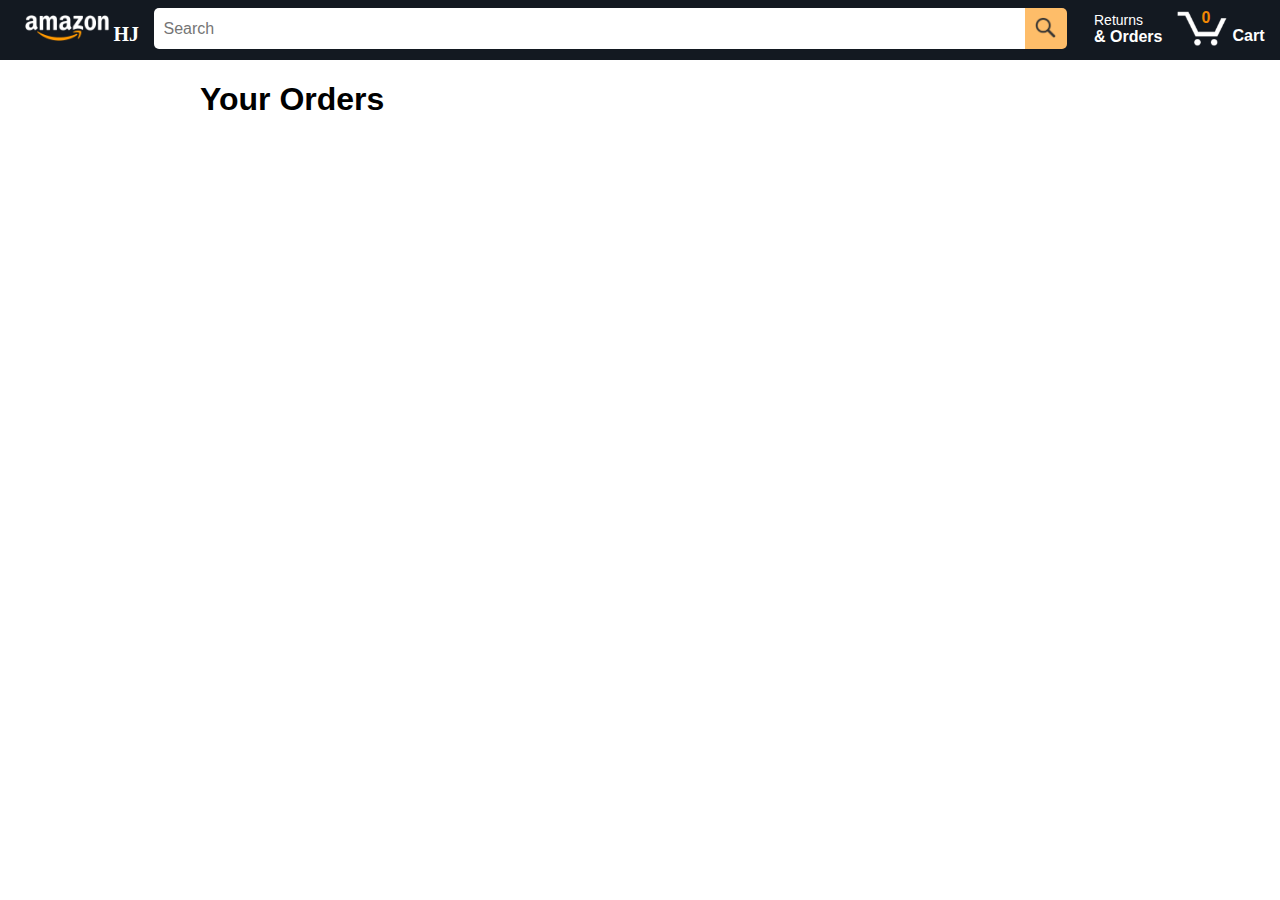
<file: returns-orders.html>
<!DOCTYPE html>
<html lang="en">
  <head>
    <meta charset="UTF-8" />
    <meta name="viewport" content="width=device-width, initial-scale=1.0" />
    <title>Orders</title>
    <link rel="stylesheet" href="returns-orders.css" />
  </head>
  <body>
    <div class="navbar">
      <div class="left">
        <a href="index.html">
          <img
            class="amazon-logo"
            src="images&icons/amazon-logo-white.png"
            alt="logo"
        /></a>
        <span
          class="author"
          style="
            font-family: cursive;
            color: rgb(255, 255, 255);
            font-weight: 900;
            font-size: 20px;
          "
          >HJ</span
        >
      </div>
      <div class="mid">
        <input type="text" placeholder="Search" class="search-bar" />
        <button class="search-button">
          <img
            src="images&icons/search-icon.png"
            alt=""
            class="search-icon-image"
          />
        </button>
      </div>
      <div class="right">
        <div class="returns-orders-box">
          <a href="returns-orders.html" class="returns-orders-link">
            <span class="returns-icon">Returns</span>
            <span class="orders-icon">& Orders</span>
          </a>
        </div>
        <div class="cart-elements-box">
          <a href="checkout.html">
            <img src="images&icons/cart-icon.png" alt="" class="cart-icon" />

            <div class="cart-items-quantity">0</div>
            <div class="cart-text">Cart</div>
          </a>
        </div>
      </div>
    </div>

    <div class="content-box">
      <h1>Your Orders</h1>
      <div class="product-info-container">
        <!-- <div class="product-card">
          <div class="product-head">
            <div class="left-head">
              <div class="order-placed">Order Placed:</div>
              <div class="order-date">June 19</div>
            </div>
            <div class="mid-head">
              <div class="total">Total:</div>
              <div class="bill-amount">$113.49</div>
            </div>
            <div class="right-head">
              <div class="order-id">Order ID:</div>
              <div class="random-order-id">
                d0f28b66-bfdc-9306-2f00-5da067e313b2
              </div>
            </div>
          </div>
          <div class="product-body">
            <div class="left-body">
              <img
                src="images&icons/iphone14plus.jpg"
                alt=""
                class="product-image"
              />
            </div>
            <div class="mid-body">
              <div class="product-name">iPhone 14 Plus - Apple</div>
              <div class="arrival-date">Delivery on: June 28</div>
              <div class="quantity">Quantity: 5</div>
              <button class="buy-it-again">Buy it again</button>
            </div>
            <div class="right-body">
              <button class="track-package">Track Package</button>
            </div>
          </div>
        </div>
        <div class="product-card">
          <div class="product-head">
            <div class="left-head">
              <div class="order-placed">Order Placed:</div>
              <div class="order-date">June 19</div>
            </div>
            <div class="mid-head">
              <div class="total">Total:</div>
              <div class="bill-amount">$113.49</div>
            </div>
            <div class="right-head">
              <div class="order-id">Order ID:</div>
              <div class="random-order-id">
                d0f28b66-bfdc-9306-2f00-5da067e313b2
              </div>
            </div>
          </div>
          <div class="product-body">
            <div class="left-body">
              <img
                src="images&icons/iphone14plus.jpg"
                alt=""
                class="product-image"
              />
            </div>
            <div class="mid-body">
              <div class="product-name">iPhone 14 Plus - Apple</div>
              <div class="arrival-date">Delivery on: June 28</div>
              <div class="quantity">Quantity: 5</div>
              <button class="buy-it-again">Buy it again</button>
            </div>
            <div class="right-body">
              <button class="track-package">Track Package</button>
            </div>
          </div>
        </div> -->
      </div>
    </div>
    <script src="amazon_returns_orders.js"></script>
  </body>
</html>
</file>
<file: styles/web.css>
body{
    /* background-color: black; */
    /* color: white; */
    font-family: Arial, Helvetica, sans-serif;
    margin-top: 0px;
    margin-left: 0px;
    margin-right: 0px;
    margin-bottom: 0px;
    border: none;
}

a{
    text-decoration: none;
}

button{
    cursor: pointer;
}

/* Navbar CSS begins */
div{
    margin: none;
    border: none;
}

.navbar{
    display: flex;
    background-color: rgb(19, 25, 33);
    height: 60px;
    width: 100%;
    cursor: pointer;
    /* align-items: center; */
}

.left,.mid,.right{
    color: white;
    /* border: 1px solid white; */
}

.left{
    width: 140px;
}

.mid{
    flex: 1;
    display: flex;
    height: 80%;
    align-self: center;
    margin-right: 20px;
    justify-content: center;
}

.right{
    width: 180px;
    display: flex;
}


.amazon-logo{
    margin-top: 15px;
    width: 60%;
    margin-left: 25px;
}

.search-bar{
    padding-left: 10px;
    font-size: 16px;
    margin-top: 2px;
    margin-bottom: 5px;
    flex: 1;
    max-width: 880px;
    border: none;
    border-top-left-radius: 5px;
    border-bottom-left-radius: 5px;
}

.search-button{
    background-color: rgb(254, 189, 105);
    margin-top: 2px;
    margin-bottom: 5px;
    margin-left: -1px;
    border: none;
    width: 42px;
    border-top-right-radius: 5px;
    border-bottom-right-radius: 5px;
    cursor: pointer;
}

.search-icon-image{
    width: 70%;
}

.returns-orders-link{
    color: white;
    text-decoration: none;
    display: flex;
    flex-direction: column;

}

.returns-icon{
    font-size: 14px;
}

.orders-icon{
    font-size: 16px;
    font-weight: bold;
}

.returns-orders-box{
    margin-left: -6px;
    height: 80%;
    margin-top: 5px;
    align-content: center;
}

.returns-orders-box:hover{
    border: 1px solid white;
}

.cart-elements-box{
    margin-left: 10px;
}

.cart-icon{
    width: 50px;
    position: relative;
    top: 11px;
    left: 5px;
}

.cart-items-quantity{
    position: relative;
    top: -30px;
    left: 29px;
    color: rgb(240, 136, 4);
    font-weight: bold;
}

.cart-text{
    font-weight: bold;
    position: relative;
    text-decoration: none;
    color: white;
    top: -30px;
    left: 60px;
}

/* Navbar CSS ends */


/* Body CSS starts */

.content-box{
    display: grid;
    grid-template-columns: 1fr 1fr 1fr 1fr 1fr;
}

.product-card{
    padding-top: 10px;
    display: flex;
    flex-direction: column;
    row-gap: 20px;
    align-items: center;
    border: 1px solid rgb(210, 209, 209);
}

.product-image{
    height: 200px;
}

.product-image-box{
    /* border: 2px solid red; */
}

.product-description-box{
    display: flex;
    flex-direction: column;
    row-gap: 10px;
    /* border: 2px solid blue; */
    padding-left: 10px;
    padding-right: 10px;
}

.product-name{
    margin-bottom: 10px;
}

.product-spacer{
    height: 30px;
    color: rgb(1, 150, 1);
    font-size: 17px;
    font-weight: bold;
}

option{
    cursor: pointer;
}

.quantity-selector{
    border: 1px solid rgb(213, 217, 217);
    background-color: rgb(240, 240, 240);
    border-radius: 5px;
    padding: 4px;
    width: 44px;
    cursor: pointer;
    box-shadow: 0px 0px 2px rgb(0,0,0,0.4);
}

.add-to-cart-button{
    background-color: rgb(255, 216, 20);
    border: none;
    padding: 10px;
    margin-bottom: 15px;
    width: 220px;
    border-radius: 19px;
}

.product-price{
    font-weight: bold;
    font-size: 18px;
}

.rating-image{
    width: 100px;
}

.Green-added-popup{
    color: rgb(1, 150, 1);
    font-size: 17px;
    font-weight: bold;
}

/* Body CSS ends */

/* Media Queries */

@media (max-width:1230px) {
    .content-box{
        grid-template-columns: 1fr 1fr 1fr 1fr;
    }
}

@media (max-width:970px) {
    .content-box{
        grid-template-columns: 1fr 1fr 1fr;
    }
}

@media (max-width:750px) {
    .content-box{
        grid-template-columns: 1fr 1fr;
    }
}

@media (max-width:550px) {
    .left{
        flex: 1.5;
    }
    .mid{
        flex: 3;
    }
    .right{
        flex: 2;
    }
    .returns-icon{
        font-size: 10px;
    }
    
    .orders-icon{
        font-size: 12px;
        font-weight: bold;
    }
    
    .returns-orders-box{
        margin-left: -6px;
        height: 80%;
        margin-top: 5px;
        align-content: center;
    }
    
    .returns-orders-box:hover{
        border: 1px solid white;
    }
    
    .cart-elements-box{
        margin-left: 3px;
    }
    
    .cart-icon{
        width: 30px;
        position: relative;
        top: 18px;
        left: 15px;
    }
    
    .cart-items-quantity{
        position: relative;
        top: -14px;
        left: 29px;
        color: rgb(240, 136, 4);
        font-weight: bold;
        font-size: 13px;
    }
    .cart-text{
        font-weight: bold;
        position: relative;
        font-size: 12px;
        top: -14px;
        left: 45px;
    }

}

@media (max-width:480px){
    .left{
        flex: 1;
    }
    .mid{
        flex: 2;
    }
    .right{
        flex: 1.5;
    }
}

@media (max-width:450px){
    .left{
        flex: 0.5;
    }
    .mid{
        flex: 1.5;
    }
    .right{
        flex: 1;
    }
}
</file>
<file: styles/checkout.css>
body{
  font-family: Arial, Helvetica, sans-serif;
}

button{
  cursor: pointer;
}

input{
  cursor: pointer;
}

.content{
  margin-left: 100px; 
  margin-right: 100px;
  /* border: 3px solid black; */
}
/* Change for media query (margins)*/


.topbar{
  display: flex;
  justify-content: space-between;
  align-items: center;
}

.left{
  width: 100px;
}

.mid{
  width: 300px;
  font-size: 25px;
  font-weight: bold;
}

.items-quantity{
  color: rgb(32, 126, 161);
}

.amazon-black-logo{
  width: 90%;
  margin-top: 10px;
}

.center-content{
  margin-top: 100px;
  /* border: 3px solid black; */
}

.review-order-text{
  font-weight: 700;
  font-size: 22px;
  margin-bottom: 20px;
}

.order-info{
  display: flex;
  column-gap: 15px;
}

.product-info-box{
  flex: 5;
}

.order-summary-box{
  flex: 2;
  border: 1px solid rgb(219, 217, 217);
  box-shadow: 0px 0px 1px gray;
  height: 450px;
  padding: 20px;
}

.order-summary-title{
  font-size: 20px;
  font-weight: 600;
  margin-bottom: 20px;
}

.info-box{
  display: grid;
  column-gap: 50px;
  grid-template-columns: 100px 350px 250px;
}

.product-image{
  width: 100%;
  margin-top: 15px;
}

.product-name-quantity-box,.delivery-option-box{
  margin-top: 10px;
}

.product-info-card{
  border: 1px solid rgb(219, 217, 217);
  box-shadow: 0px 0px 1px gray;
  padding: 20px;
  margin-bottom: 20px;
  padding-bottom: 35px;
}

.delivery-date-box{
  margin-bottom: 10px;
  /* border: 3px solid black; */
  color: rgb(0, 118, 0);
  font-size: 18px;
  font-weight: 800;
}

.product-image-box,.product-name-quantity-box,.delivery-option-box{
  /* border: 3px solid black; */
}

.product-name-quantity-box{
  display: flex;
  flex-direction: column;
  row-gap: 15px;
}

.update-quantity-button,.delete-item-button,.save-quantity-button{
  background-color: white;
  border: none;
  color: rgb(39, 77, 166);
  font-size: 16px;
}

.update-quantity-button{
  margin-left: 1px;
}

.update-quantity-button:hover,.delete-item-button:hover,.save-quantity-button:hover{
  color: rgb(166, 111, 7);
}

.product-price{
  font-weight: bold;
  font-size: 17px;
  color: rgb(177, 39, 4);
}

.product-name{
  font-weight: 800;
}


.delivery-option-box{
  font-weight: bold;
}

.delivery-options{
  font-weight: bold;
  color: rgb(0, 118, 0);
  margin-top: 20px;
  font-size: 18px;
}

.delivery-date-user-choice{
  display: inline;
  position: relative;
  top: -8px;
}

.shipping-cost{
  font-weight: 300;
  color: rgb(123, 118, 118);
  font-size: 14px;
  margin-left: 25px;
  margin-top: 3px;
  position: relative;
  top: -6px;
}

.product-quantity{
  font-size: 17px;
}

.order-price-data,.tax-spacer{
  display: flex;
  justify-content: space-between;
  font-size: 17px;
  margin-bottom: 20px;
}

.tax-spacer{
  margin-bottom: 5px;
}

.div-divider{
  width: 70px;
  height: 1px;
  background-color: rgb(219, 217, 217);
}

.div-divider1{
  width: 100%;
  height: 1px;
  background-color: rgb(219, 217, 217);
  margin-top: -12px;
  margin-bottom: 20px;
}

.order-price-data-final{
  display: flex;
  justify-content: space-between;
  font-weight: 800;
  font-size: 20px;
  color: rgb(177, 39, 4);
  margin-bottom: 20px;
}

.use-paypal{
  font-size: 18px;
  margin-bottom: 5px;
}

.paypal-checkbox{
  position: relative;
  top: 3px;
  width: 20px;
  height: 20px;
}

.place-your-order-button{
  border: none;
  background-color: rgb(255, 216, 20);
  width: 100%;
  font-size: 16px;
  border-radius: 10px;
  padding-top: 15px;
  padding-bottom: 15px;
}

.place-your-order-button:hover{
  background-color: rgb(236, 200, 21);
}

.view-more-products-button{
  margin-top: 20px;
  border: none;
  background-color: rgb(255, 216, 20);
  width: 250px;
  font-size: 16px;
  border-radius: 10px;
  padding-top: 15px;
  padding-bottom: 15px;
}

.view-more-products-button:hover{
  background-color: rgb(236, 200, 21);
}

.updated-quantity-user{
  width: 50px;
  height: 20px;
  padding: 5px;
  font-size: 16px;
}
</file>
<file: returns-orders.css>
body{
  /* background-color: black; */
  /* color: white; */
  font-family: Arial, Helvetica, sans-serif;
  margin-top: 0px;
  margin-left: 0px;
  margin-right: 0px;
  margin-bottom: 0px;
  border: none;
}

a{
  text-decoration: none;
}

button{
  cursor: pointer;
}
/* Navbar CSS begins */
div{
  margin: none;
  border: none;
}

.navbar{
  display: flex;
  background-color: rgb(19, 25, 33);
  height: 60px;
  width: 100%;
  cursor: pointer;
  /* align-items: center; */
}

.left,.mid,.right{
  color: white;
  /* border: 1px solid white; */
}

.left{
  width: 140px;
}

.mid{
  flex: 1;
  display: flex;
  height: 80%;
  align-self: center;
  margin-right: 20px;
  justify-content: center;
}

.right{
  width: 180px;
  display: flex;
}


.amazon-logo{
  margin-top: 15px;
  width: 60%;
  margin-left: 25px;
}

.search-bar{
  padding-left: 10px;
  font-size: 16px;
  margin-top: 2px;
  margin-bottom: 5px;
  flex: 1;
  max-width: 860px;
  border: none;
  border-top-left-radius: 5px;
  border-bottom-left-radius: 5px;
}

.search-button{
  background-color: rgb(254, 189, 105);
  margin-top: 2px;
  margin-bottom: 5px;
  margin-left: -1px;
  border: none;
  width: 42px;
  border-top-right-radius: 5px;
  border-bottom-right-radius: 5px;
  cursor: pointer;
}

.search-icon-image{
  width: 70%;
}

.returns-orders-link{
  color: white;
  text-decoration: none;
  display: flex;
  flex-direction: column;

}

.returns-icon{
  font-size: 14px;
}

.orders-icon{
  font-size: 16px;
  font-weight: bold;
}

.returns-orders-box{
  margin-left: -6px;
  height: 80%;
  margin-top: 5px;
  align-content: center;
}

.returns-orders-box:hover{
  border: 1px solid white;
}

.cart-elements-box{
  margin-left: 10px;
}

.cart-icon{
  width: 50px;
  position: relative;
  top: 11px;
  left: 5px;
}

.cart-items-quantity{
  position: relative;
  top: -30px;
  left: 29px;
  color: rgb(240, 136, 4);
  font-weight: bold;
}

.cart-text{
  font-weight: bold;
  position: relative;
  text-decoration: none;
  color: white;
  top: -30px;
  left: 60px;
}

/* Navbar CSS ends */


.content-box{
  padding-left: 200px;
  padding-right: 260px;
}


.product-info-container{
  display: flex;
  flex-direction: column;
  row-gap: 20px;
}

.product-card{
  width: 880px;
  display: flex;
  flex-direction: column;
  
}

.product-head{
  padding: 20px;
  display: flex;
  background-color: rgb(240, 242, 242);
  height: 70px;
  border: 2px solid rgb(213, 217, 217);
  border-top-left-radius: 10px;
  border-top-right-radius: 10px;
}

.left-head{
  width: 200px;
}

.mid-head{
  width: 300px;
}

.right-head{
  flex: 1;
  margin-left: 100px;
}

.product-body{
  padding: 20px;
  display: flex;
  height: 200px;
  border: 2px solid rgb(213, 217, 217);
  border-bottom-left-radius: 10px;
  border-bottom-right-radius: 10px;
  margin-top: -1px;
}

.order-placed,.total,.order-id{
  font-weight: bold;
  font-size: 18px;
  margin-bottom: 3px;
}

.order-date,.bill-amount,.random-order-id{
  font-size: 17px;
}

.product-image{
  width: 130px;
}

.left-body{
  width: 200px;
}

.mid-body{
  width: 300px;
  display: flex;
  flex-direction: column;
  row-gap: 5px;
  font-size: 17px;
}

.right-body{
  flex: 1;
  margin-left: 100px;
}

.product-name{
  font-weight: bold;
}

.buy-it-again{
  background-color: rgb(255, 216, 20);
  border: none;
  border-radius: 10px;
  padding: 10px;
  margin-top: 20px;
  font-size: 17px;
}

.track-package{
  background-color: white;
  border-radius: 5px;
  padding: 10px 30px;
  border: 1px solid rgba(192, 190, 190, 0.5);
  box-shadow: 0px 0px 3px rgb(0,0,0,0.3);
  width: 80%;
  font-size: 17px;
}

.track-package:hover{
  background-color: rgb(248, 248, 248);
}
</file>
